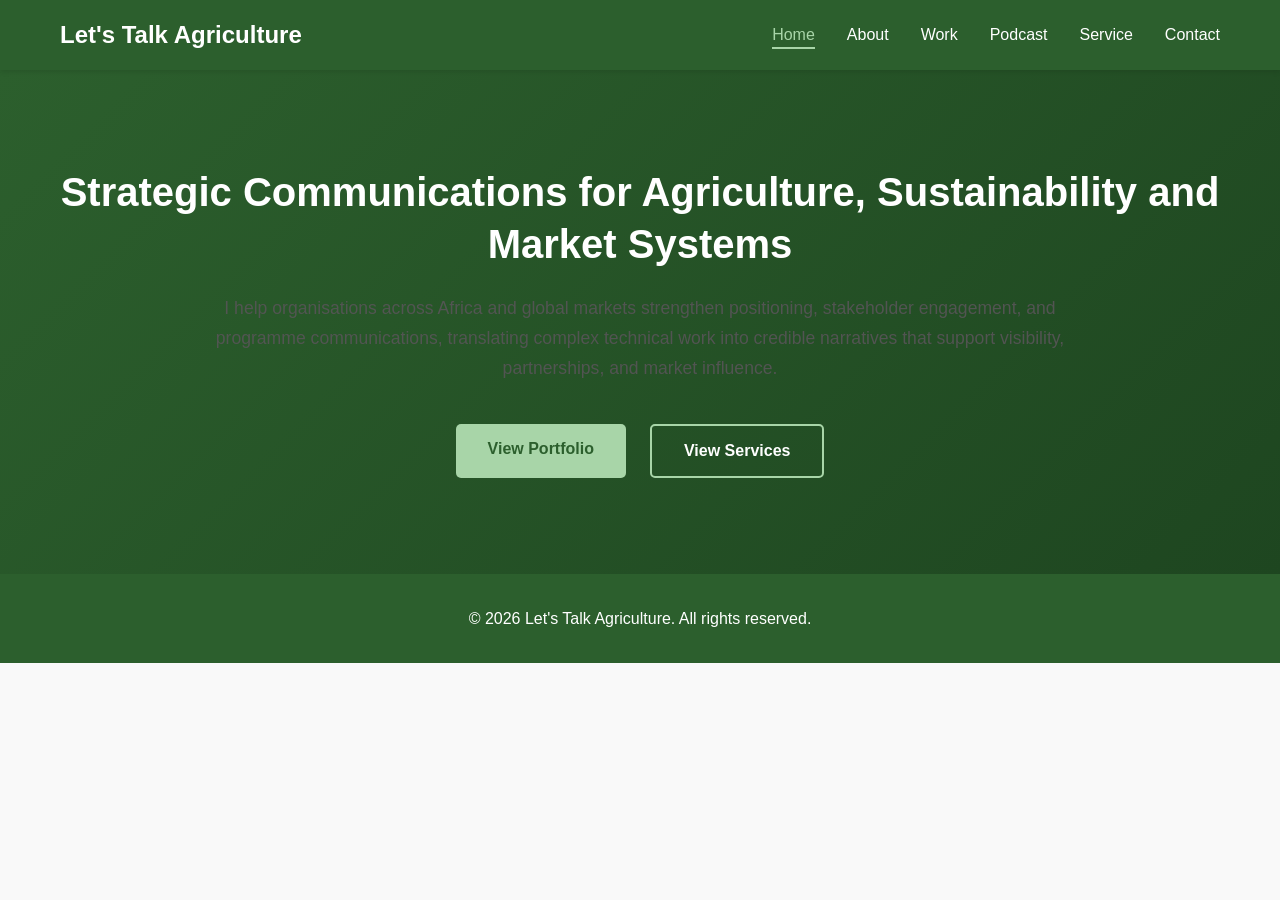
<file: index.html>
<!DOCTYPE html>
<html lang="en">
<head>
    <meta charset="UTF-8">
    <meta name="viewport" content="width=device-width, initial-scale=1.0">
    <title>Let's Talk Agriculture - Strategic Communications</title>
    <link rel="stylesheet" href="styles.css">
</head>
<body>
    <!-- Navigation -->
    <nav class="navbar">
        <div class="container">
            <div class="nav-brand">Let's Talk Agriculture</div>
            <ul class="nav-menu">
                <li><a href="index.html" class="active">Home</a></li>
                <li><a href="about.html">About</a></li>
                <li><a href="work.html">Work</a></li>
                <li><a href="podcast.html">Podcast</a></li>
                <li><a href="service.html">Service</a></li>
                <li><a href="contact.html">Contact</a></li>
            </ul>
        </div>
    </nav>

    <!-- Hero Section -->
    <section class="hero">
        <div class="container">
            <h1>Strategic Communications for Agriculture, Sustainability and Market Systems</h1>
            <p>I help organisations across Africa and global markets strengthen positioning, stakeholder engagement, and programme communications, translating complex technical work into credible narratives that support visibility, partnerships, and market influence.</p>
            <div class="hero-buttons">
                <a href="work.html" class="btn">View Portfolio</a>
                <a href="service.html" class="btn btn-secondary">View Services</a>
            </div>
        </div>
    </section>

    <!-- Footer -->
    <footer class="footer">
        <div class="container">
            <p>&copy; 2026 Let's Talk Agriculture. All rights reserved.</p>
        </div>
    </footer>
</body>
</html>
</file>
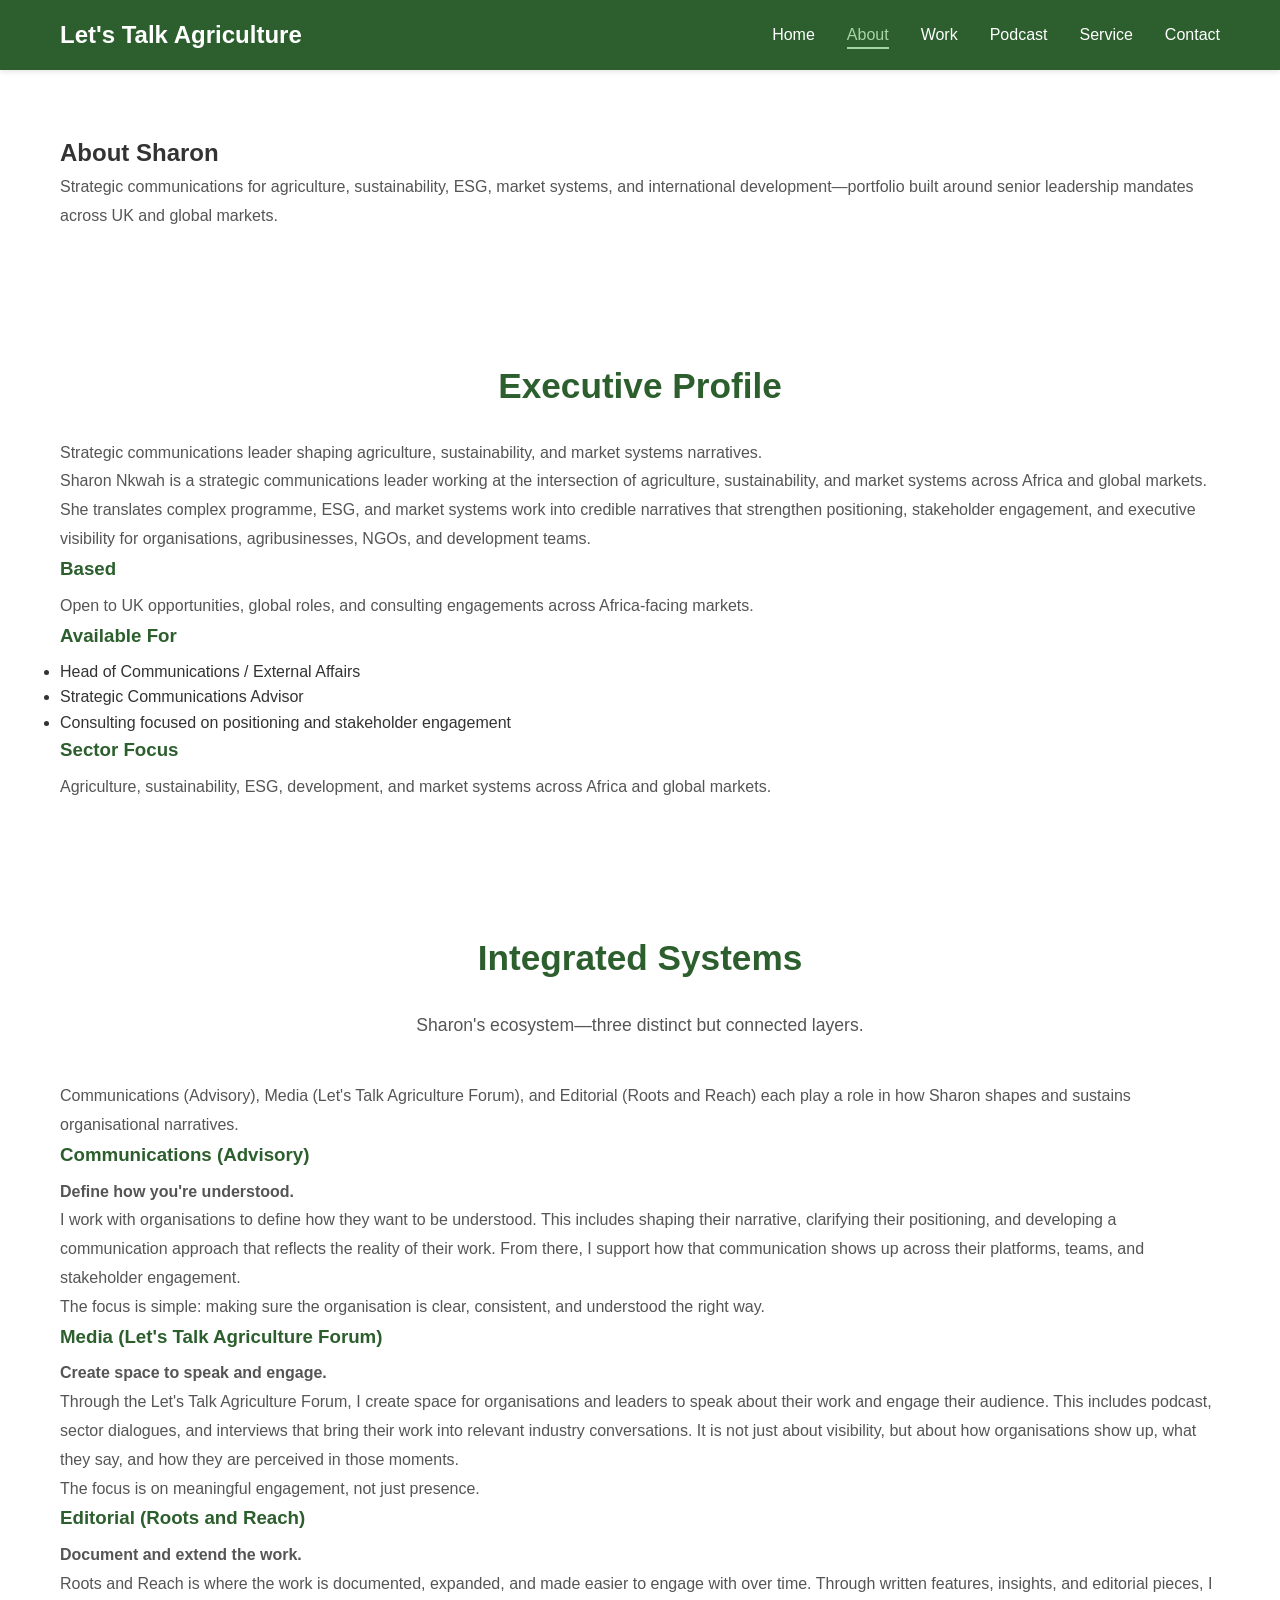
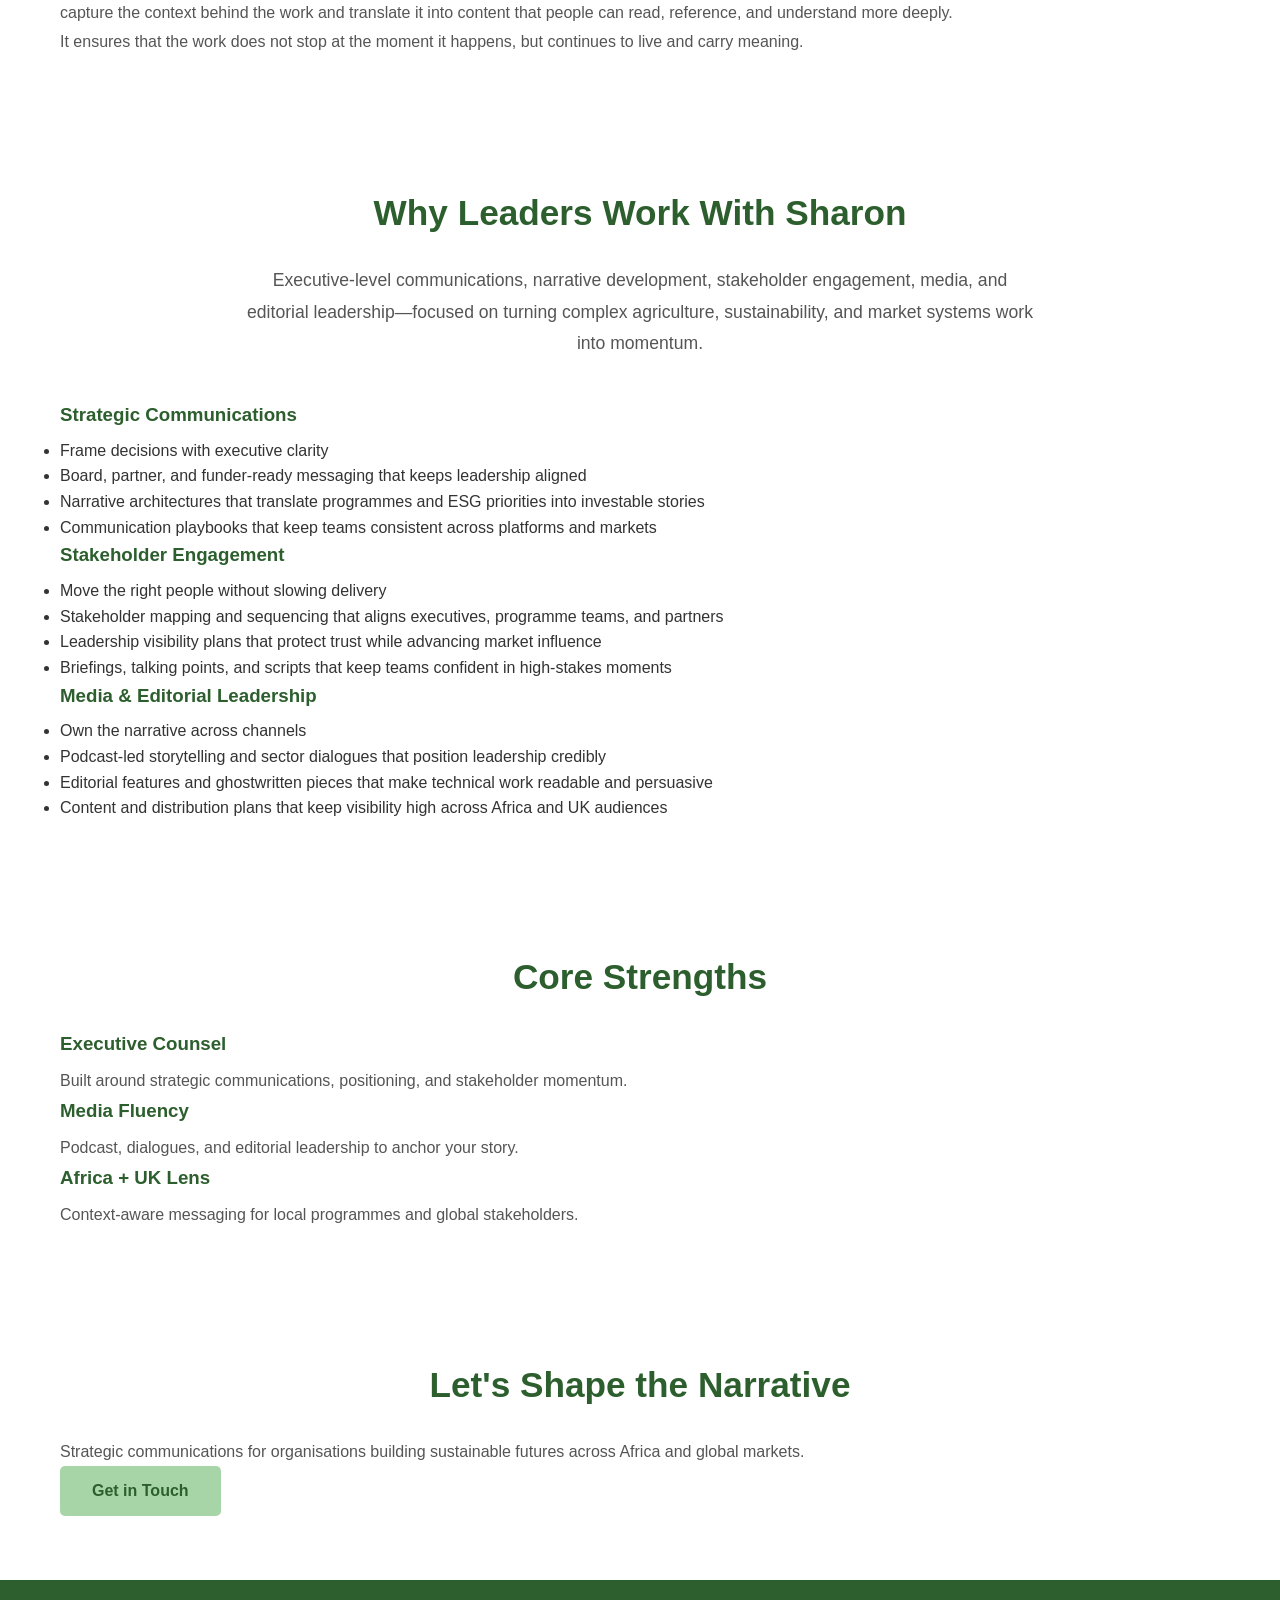
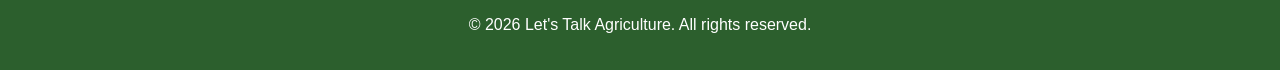
<file: about.html>
<!DOCTYPE html>
<html lang="en">
<head>
    <meta charset="UTF-8">
    <meta name="viewport" content="width=device-width, initial-scale=1.0">
    <title>About Sharon - Let's Talk Agriculture</title>
    <link rel="stylesheet" href="styles.css">
</head>
<body>
    <!-- Navigation -->
    <nav class="navbar">
        <div class="container">
            <div class="nav-brand">Let's Talk Agriculture</div>
            <ul class="nav-menu">
                <li><a href="index.html">Home</a></li>
                <li><a href="about.html" class="active">About</a></li>
                <li><a href="work.html">Work</a></li>
                <li><a href="podcast.html">Podcast</a></li>
                <li><a href="service.html">Service</a></li>
                <li><a href="contact.html">Contact</a></li>
            </ul>
        </div>
    </nav>

    <!-- About Header -->
    <section class="about-header">
        <div class="container">
            <h1>About Sharon</h1>
            <p class="tagline">Strategic communications for agriculture, sustainability, ESG, market systems, and international development—portfolio built around senior leadership mandates across UK and global markets.</p>
        </div>
    </section>

    <!-- Executive Profile -->
    <section class="executive-profile">
        <div class="container">
            <h2>Executive Profile</h2>
            <p class="profile-intro">Strategic communications leader shaping agriculture, sustainability, and market systems narratives.</p>
            
            <p>Sharon Nkwah is a strategic communications leader working at the intersection of agriculture, sustainability, and market systems across Africa and global markets. She translates complex programme, ESG, and market systems work into credible narratives that strengthen positioning, stakeholder engagement, and executive visibility for organisations, agribusinesses, NGOs, and development teams.</p>

            <div class="profile-info">
                <div class="info-box">
                    <h3>Based</h3>
                    <p>Open to UK opportunities, global roles, and consulting engagements across Africa-facing markets.</p>
                </div>
                <div class="info-box">
                    <h3>Available For</h3>
                    <ul class="availability-list">
                        <li>Head of Communications / External Affairs</li>
                        <li>Strategic Communications Advisor</li>
                        <li>Consulting focused on positioning and stakeholder engagement</li>
                    </ul>
                </div>
                <div class="info-box">
                    <h3>Sector Focus</h3>
                    <p>Agriculture, sustainability, ESG, development, and market systems across Africa and global markets.</p>
                </div>
            </div>
        </div>
    </section>

    <!-- Integrated Systems -->
    <section class="about-systems">
        <div class="container">
            <h2>Integrated Systems</h2>
            <p class="section-intro">Sharon's ecosystem—three distinct but connected layers.</p>
            <p class="section-subtitle">Communications (Advisory), Media (Let's Talk Agriculture Forum), and Editorial (Roots and Reach) each play a role in how Sharon shapes and sustains organisational narratives.</p>

            <div class="systems-cards">
                <div class="system-box">
                    <h3>Communications (Advisory)</h3>
                    <p><strong>Define how you're understood.</strong></p>
                    <p>I work with organisations to define how they want to be understood. This includes shaping their narrative, clarifying their positioning, and developing a communication approach that reflects the reality of their work. From there, I support how that communication shows up across their platforms, teams, and stakeholder engagement.</p>
                    <p>The focus is simple: making sure the organisation is clear, consistent, and understood the right way.</p>
                </div>

                <div class="system-box">
                    <h3>Media (Let's Talk Agriculture Forum)</h3>
                    <p><strong>Create space to speak and engage.</strong></p>
                    <p>Through the Let's Talk Agriculture Forum, I create space for organisations and leaders to speak about their work and engage their audience. This includes podcast, sector dialogues, and interviews that bring their work into relevant industry conversations. It is not just about visibility, but about how organisations show up, what they say, and how they are perceived in those moments.</p>
                    <p>The focus is on meaningful engagement, not just presence.</p>
                </div>

                <div class="system-box">
                    <h3>Editorial (Roots and Reach)</h3>
                    <p><strong>Document and extend the work.</strong></p>
                    <p>Roots and Reach is where the work is documented, expanded, and made easier to engage with over time. Through written features, insights, and editorial pieces, I capture the context behind the work and translate it into content that people can read, reference, and understand more deeply.</p>
                    <p>It ensures that the work does not stop at the moment it happens, but continues to live and carry meaning.</p>
                </div>
            </div>
        </div>
    </section>

    <!-- Why Leaders Work With Sharon -->
    <section class="why-leaders">
        <div class="container">
            <h2>Why Leaders Work With Sharon</h2>
            <p class="section-intro">Executive-level communications, narrative development, stakeholder engagement, media, and editorial leadership—focused on turning complex agriculture, sustainability, and market systems work into momentum.</p>

            <div class="leaders-grid">
                <div class="leader-box">
                    <h3>Strategic Communications</h3>
                    <ul>
                        <li>Frame decisions with executive clarity</li>
                        <li>Board, partner, and funder-ready messaging that keeps leadership aligned</li>
                        <li>Narrative architectures that translate programmes and ESG priorities into investable stories</li>
                        <li>Communication playbooks that keep teams consistent across platforms and markets</li>
                    </ul>
                </div>

                <div class="leader-box">
                    <h3>Stakeholder Engagement</h3>
                    <ul>
                        <li>Move the right people without slowing delivery</li>
                        <li>Stakeholder mapping and sequencing that aligns executives, programme teams, and partners</li>
                        <li>Leadership visibility plans that protect trust while advancing market influence</li>
                        <li>Briefings, talking points, and scripts that keep teams confident in high-stakes moments</li>
                    </ul>
                </div>

                <div class="leader-box">
                    <h3>Media & Editorial Leadership</h3>
                    <ul>
                        <li>Own the narrative across channels</li>
                        <li>Podcast-led storytelling and sector dialogues that position leadership credibly</li>
                        <li>Editorial features and ghostwritten pieces that make technical work readable and persuasive</li>
                        <li>Content and distribution plans that keep visibility high across Africa and UK audiences</li>
                    </ul>
                </div>
            </div>
        </div>
    </section>

    <!-- Core Strengths -->
    <section class="core-strengths">
        <div class="container">
            <h2>Core Strengths</h2>
            <div class="strengths-grid">
                <div class="strength-item">
                    <h3>Executive Counsel</h3>
                    <p>Built around strategic communications, positioning, and stakeholder momentum.</p>
                </div>
                <div class="strength-item">
                    <h3>Media Fluency</h3>
                    <p>Podcast, dialogues, and editorial leadership to anchor your story.</p>
                </div>
                <div class="strength-item">
                    <h3>Africa + UK Lens</h3>
                    <p>Context-aware messaging for local programmes and global stakeholders.</p>
                </div>
            </div>
        </div>
    </section>

    <!-- CTA Section -->
    <section class="about-cta">
        <div class="container">
            <h2>Let's Shape the Narrative</h2>
            <p>Strategic communications for organisations building sustainable futures across Africa and global markets.</p>
            <a href="contact.html" class="btn">Get in Touch</a>
        </div>
    </section>

    <!-- Footer -->
    <footer class="footer">
        <div class="container">
            <p>&copy; 2026 Let's Talk Agriculture. All rights reserved.</p>
        </div>
    </footer>
</body>
</html>
</file>
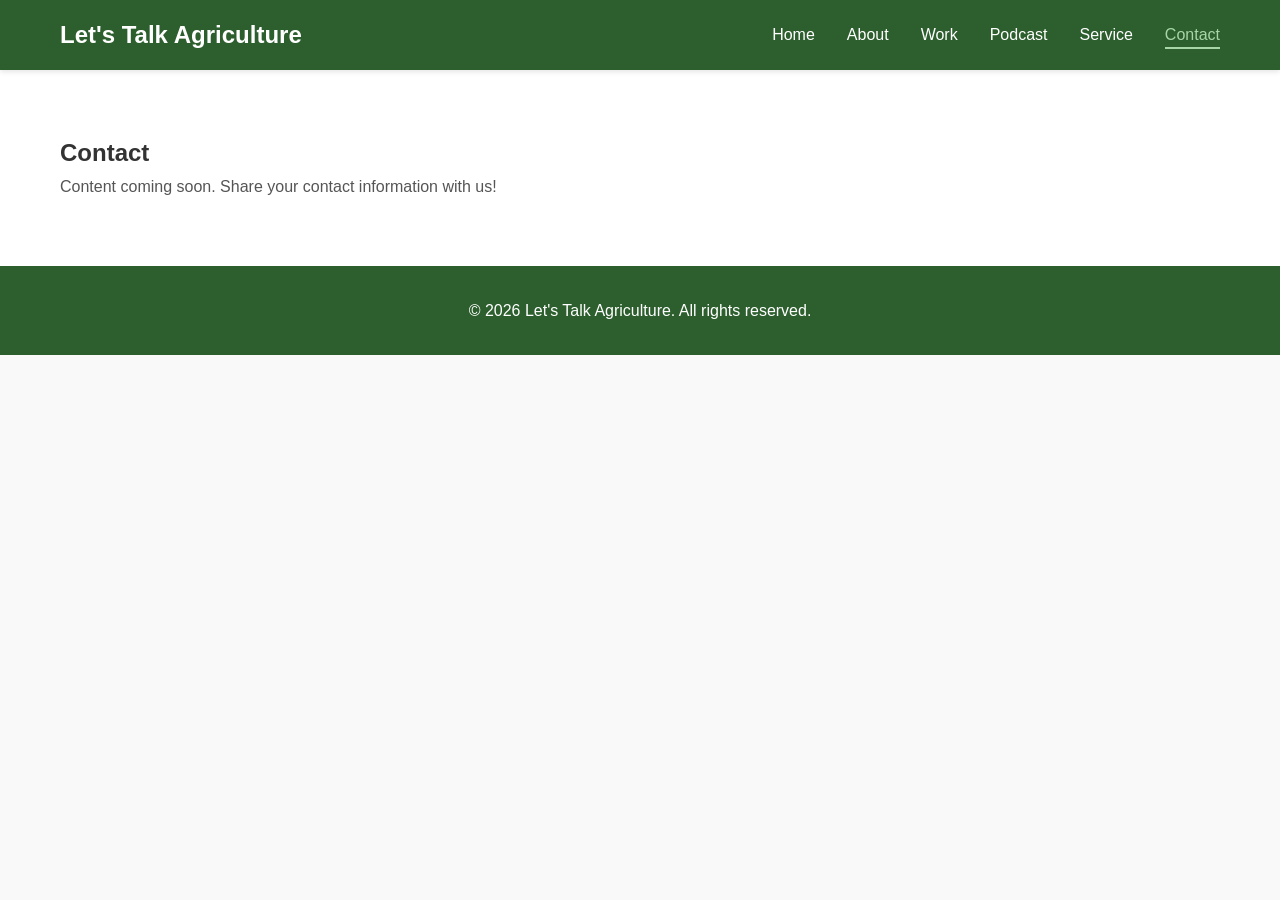
<file: contact.html>
<!DOCTYPE html>
<html lang="en">
<head>
    <meta charset="UTF-8">
    <meta name="viewport" content="width=device-width, initial-scale=1.0">
    <title>Contact - Let's Talk Agriculture</title>
    <link rel="stylesheet" href="styles.css">
</head>
<body>
    <!-- Navigation -->
    <nav class="navbar">
        <div class="container">
            <div class="nav-brand">Let's Talk Agriculture</div>
            <ul class="nav-menu">
                <li><a href="index.html">Home</a></li>
                <li><a href="about.html">About</a></li>
                <li><a href="work.html">Work</a></li>
                <li><a href="podcast.html">Podcast</a></li>
                <li><a href="service.html">Service</a></li>
                <li><a href="contact.html" class="active">Contact</a></li>
            </ul>
        </div>
    </nav>

    <!-- Contact Section -->
    <section class="contact">
        <div class="container">
            <h1>Contact</h1>
            <p>Content coming soon. Share your contact information with us!</p>
        </div>
    </section>

    <!-- Footer -->
    <footer class="footer">
        <div class="container">
            <p>&copy; 2026 Let's Talk Agriculture. All rights reserved.</p>
        </div>
    </footer>
</body>
</html>
</file>
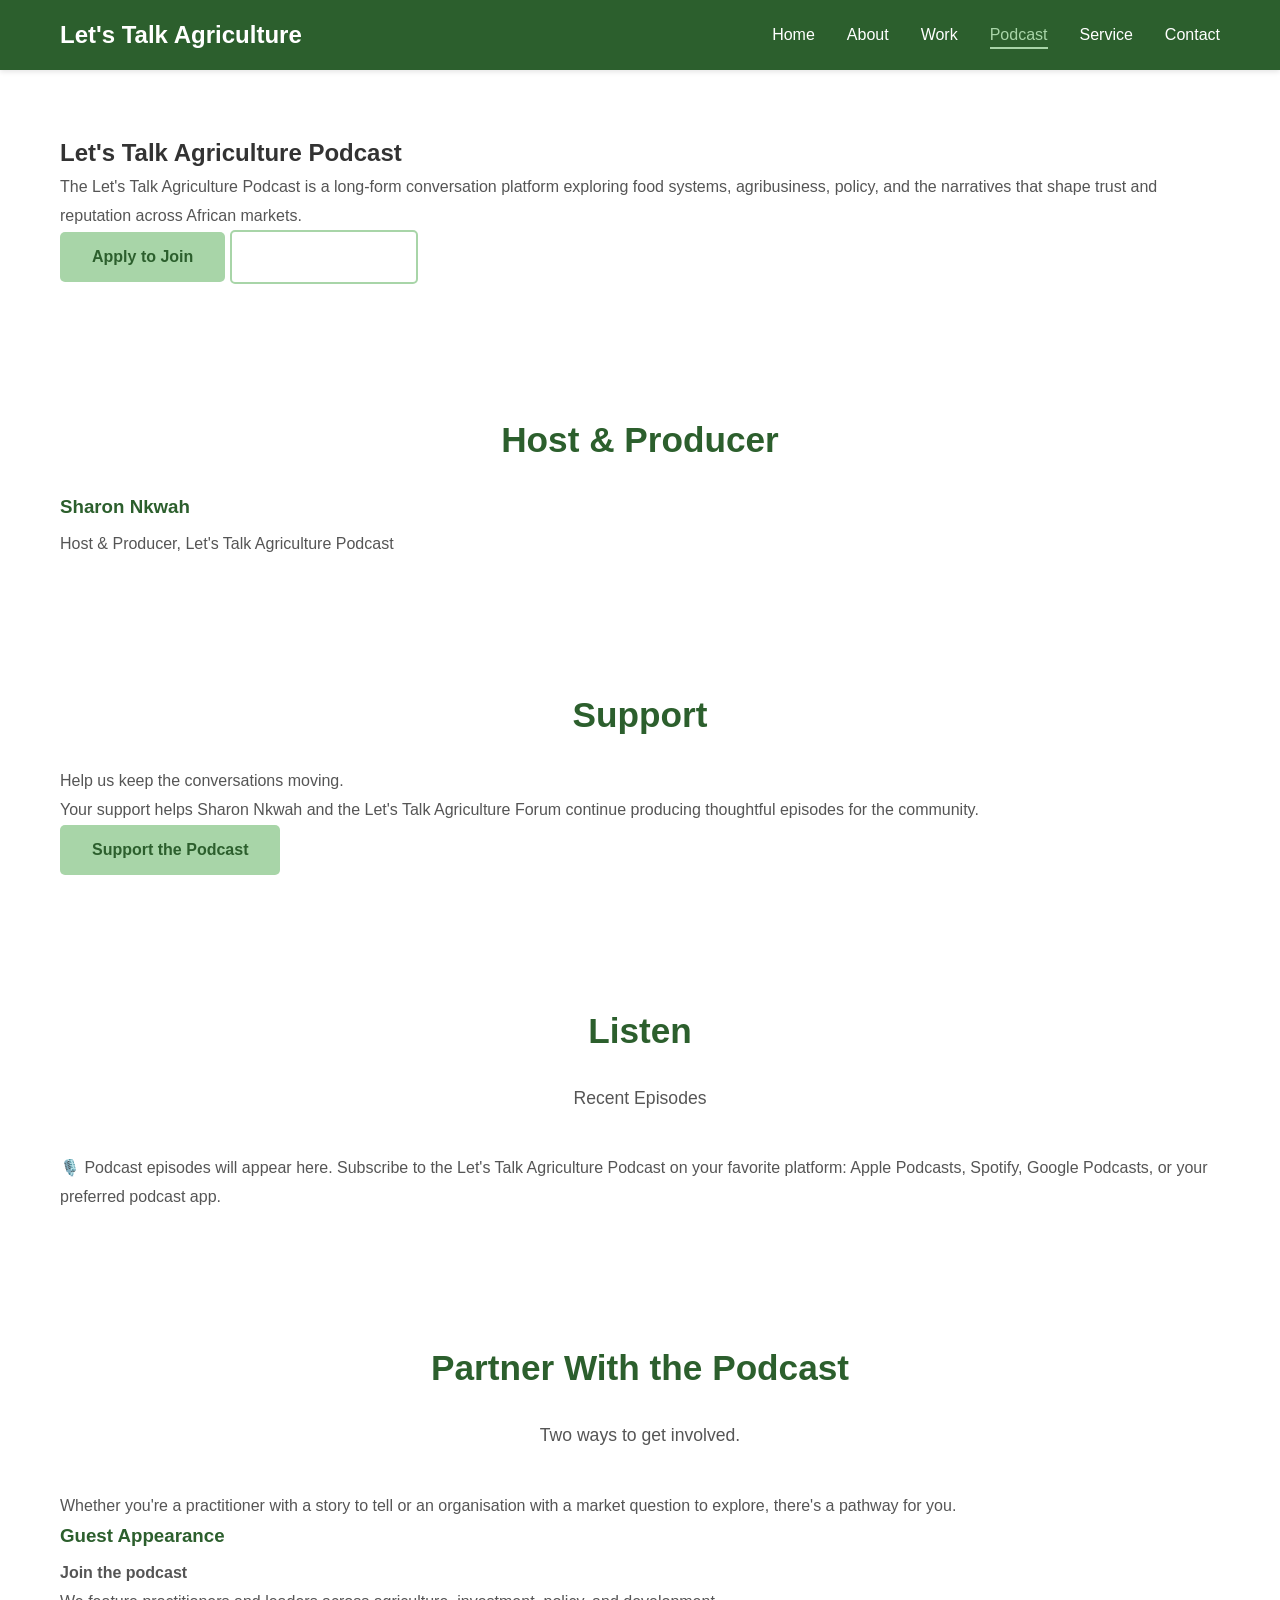
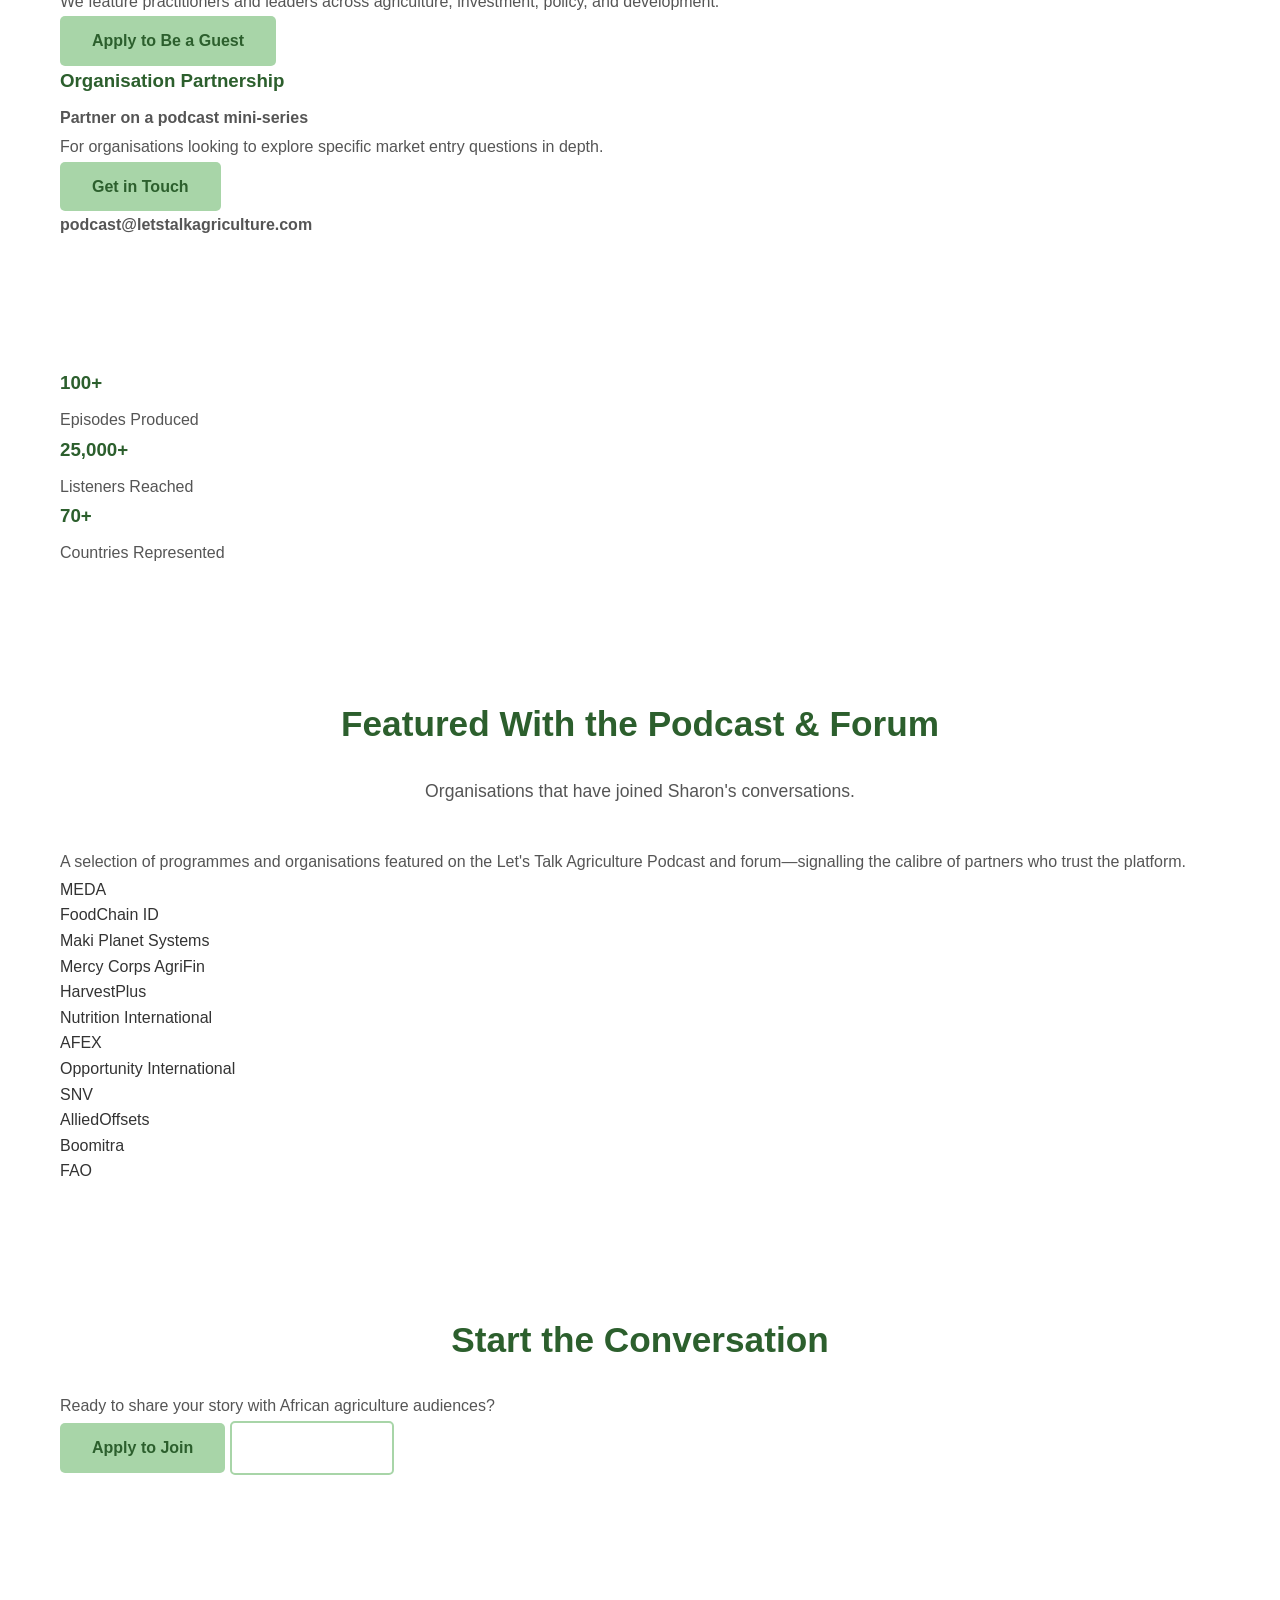
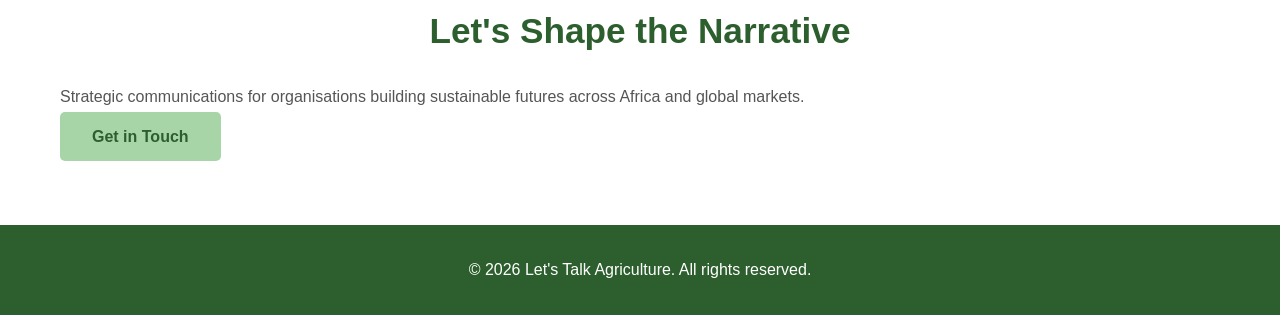
<file: podcast.html>
<!DOCTYPE html>
<html lang="en">
<head>
    <meta charset="UTF-8">
    <meta name="viewport" content="width=device-width, initial-scale=1.0">
    <title>Podcast - Let's Talk Agriculture</title>
    <link rel="stylesheet" href="styles.css">
</head>
<body>
    <!-- Navigation -->
    <nav class="navbar">
        <div class="container">
            <div class="nav-brand">Let's Talk Agriculture</div>
            <ul class="nav-menu">
                <li><a href="index.html">Home</a></li>
                <li><a href="about.html">About</a></li>
                <li><a href="work.html">Work</a></li>
                <li><a href="podcast.html" class="active">Podcast</a></li>
                <li><a href="service.html">Service</a></li>
                <li><a href="contact.html">Contact</a></li>
            </ul>
        </div>
    </nav>

    <!-- Podcast Header -->
    <section class="podcast-header">
        <div class="container">
            <h1>Let's Talk Agriculture Podcast</h1>
            <p class="podcast-intro">The Let's Talk Agriculture Podcast is a long-form conversation platform exploring food systems, agribusiness, policy, and the narratives that shape trust and reputation across African markets.</p>
            
            <div class="podcast-cta">
                <a href="#apply" class="btn">Apply to Join</a>
                <a href="#partner" class="btn btn-secondary">Partner With Us</a>
            </div>
        </div>
    </section>

    <!-- Host Profile -->
    <section class="host-profile">
        <div class="container">
            <h2>Host & Producer</h2>
            <div class="host-card">
                <h3>Sharon Nkwah</h3>
                <p>Host & Producer, Let's Talk Agriculture Podcast</p>
            </div>
        </div>
    </section>

    <!-- Support Section -->
    <section class="podcast-support">
        <div class="container">
            <h2>Support</h2>
            <p>Help us keep the conversations moving.</p>
            <p>Your support helps Sharon Nkwah and the Let's Talk Agriculture Forum continue producing thoughtful episodes for the community.</p>
            <a href="#" class="btn">Support the Podcast</a>
        </div>
    </section>

    <!-- Listen Section -->
    <section class="listen-section">
        <div class="container">
            <h2>Listen</h2>
            <p class="section-intro">Recent Episodes</p>
            <!-- Podcast player embed placeholder -->
            <div class="podcast-embed">
                <p>🎙️ Podcast episodes will appear here. Subscribe to the Let's Talk Agriculture Podcast on your favorite platform: Apple Podcasts, Spotify, Google Podcasts, or your preferred podcast app.</p>
            </div>
        </div>
    </section>

    <!-- Partner Section -->
    <section class="podcast-partner" id="partner">
        <div class="container">
            <h2>Partner With the Podcast</h2>
            <p class="section-intro">Two ways to get involved.</p>
            <p class="section-subtitle">Whether you're a practitioner with a story to tell or an organisation with a market question to explore, there's a pathway for you.</p>

            <div class="partner-grid">
                <div class="partner-card">
                    <h3>Guest Appearance</h3>
                    <p><strong>Join the podcast</strong></p>
                    <p>We feature practitioners and leaders across agriculture, investment, policy, and development.</p>
                    <a href="#apply" class="btn">Apply to Be a Guest</a>
                </div>

                <div class="partner-card">
                    <h3>Organisation Partnership</h3>
                    <p><strong>Partner on a podcast mini-series</strong></p>
                    <p>For organisations looking to explore specific market entry questions in depth.</p>
                    <a href="mailto:podcast@letstalkagriculture.com" class="btn">Get in Touch</a>
                </div>
            </div>

            <div class="podcast-contact">
                <p><strong>podcast@letstalkagriculture.com</strong></p>
            </div>
        </div>
    </section>

    <!-- Podcast Stats -->
    <section class="podcast-stats">
        <div class="container">
            <div class="stats-grid">
                <div class="stat-item">
                    <h3>100+</h3>
                    <p>Episodes Produced</p>
                </div>
                <div class="stat-item">
                    <h3>25,000+</h3>
                    <p>Listeners Reached</p>
                </div>
                <div class="stat-item">
                    <h3>70+</h3>
                    <p>Countries Represented</p>
                </div>
            </div>
        </div>
    </section>

    <!-- Featured Guests/Partners -->
    <section class="featured-section">
        <div class="container">
            <h2>Featured With the Podcast & Forum</h2>
            <p class="section-intro">Organisations that have joined Sharon's conversations.</p>
            <p class="section-subtitle">A selection of programmes and organisations featured on the Let's Talk Agriculture Podcast and forum—signalling the calibre of partners who trust the platform.</p>

            <div class="partners-list">
                <div class="partner-item">MEDA</div>
                <div class="partner-item">FoodChain ID</div>
                <div class="partner-item">Maki Planet Systems</div>
                <div class="partner-item">Mercy Corps AgriFin</div>
                <div class="partner-item">HarvestPlus</div>
                <div class="partner-item">Nutrition International</div>
                <div class="partner-item">AFEX</div>
                <div class="partner-item">Opportunity International</div>
                <div class="partner-item">SNV</div>
                <div class="partner-item">AlliedOffsets</div>
                <div class="partner-item">Boomitra</div>
                <div class="partner-item">FAO</div>
            </div>
        </div>
    </section>

    <!-- Apply Section -->
    <section class="podcast-apply" id="apply">
        <div class="container">
            <h2>Start the Conversation</h2>
            <p>Ready to share your story with African agriculture audiences?</p>
            <div class="apply-buttons">
                <a href="contact.html" class="btn">Apply to Join</a>
                <a href="contact.html" class="btn btn-secondary">Get in Touch</a>
            </div>
        </div>
    </section>

    <!-- CTA Section -->
    <section class="podcast-cta-final">
        <div class="container">
            <h2>Let's Shape the Narrative</h2>
            <p>Strategic communications for organisations building sustainable futures across Africa and global markets.</p>
            <a href="contact.html" class="btn">Get in Touch</a>
        </div>
    </section>

    <!-- Footer -->
    <footer class="footer">
        <div class="container">
            <p>&copy; 2026 Let's Talk Agriculture. All rights reserved.</p>
        </div>
    </footer>
</body>
</html>
</file>
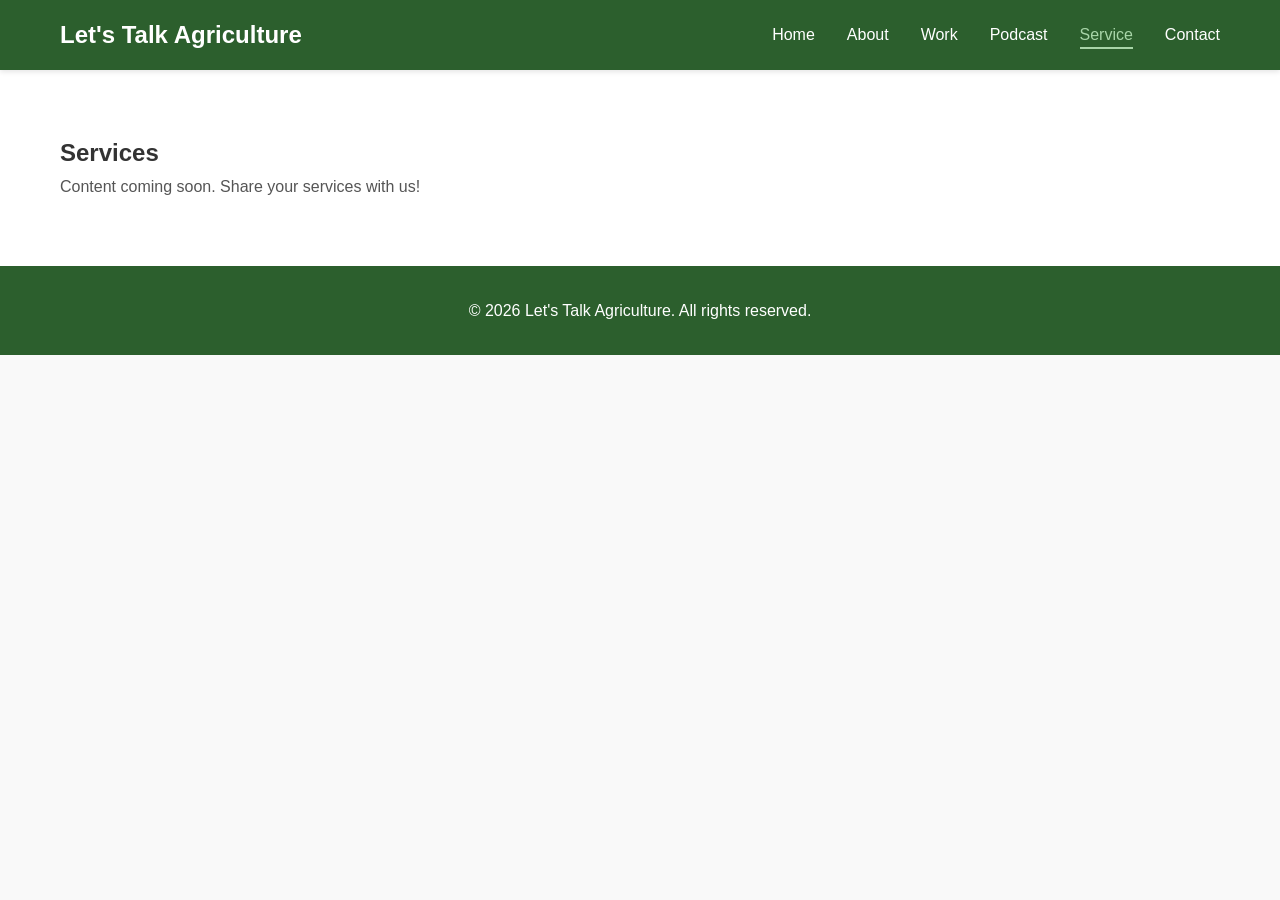
<file: service.html>
<!DOCTYPE html>
<html lang="en">
<head>
    <meta charset="UTF-8">
    <meta name="viewport" content="width=device-width, initial-scale=1.0">
    <title>Service - Let's Talk Agriculture</title>
    <link rel="stylesheet" href="styles.css">
</head>
<body>
    <!-- Navigation -->
    <nav class="navbar">
        <div class="container">
            <div class="nav-brand">Let's Talk Agriculture</div>
            <ul class="nav-menu">
                <li><a href="index.html">Home</a></li>
                <li><a href="about.html">About</a></li>
                <li><a href="work.html">Work</a></li>
                <li><a href="podcast.html">Podcast</a></li>
                <li><a href="service.html" class="active">Service</a></li>
                <li><a href="contact.html">Contact</a></li>
            </ul>
        </div>
    </nav>

    <!-- Service Section -->
    <section class="service">
        <div class="container">
            <h1>Services</h1>
            <p>Content coming soon. Share your services with us!</p>
        </div>
    </section>

    <!-- Footer -->
    <footer class="footer">
        <div class="container">
            <p>&copy; 2026 Let's Talk Agriculture. All rights reserved.</p>
        </div>
    </footer>
</body>
</html>
</file>
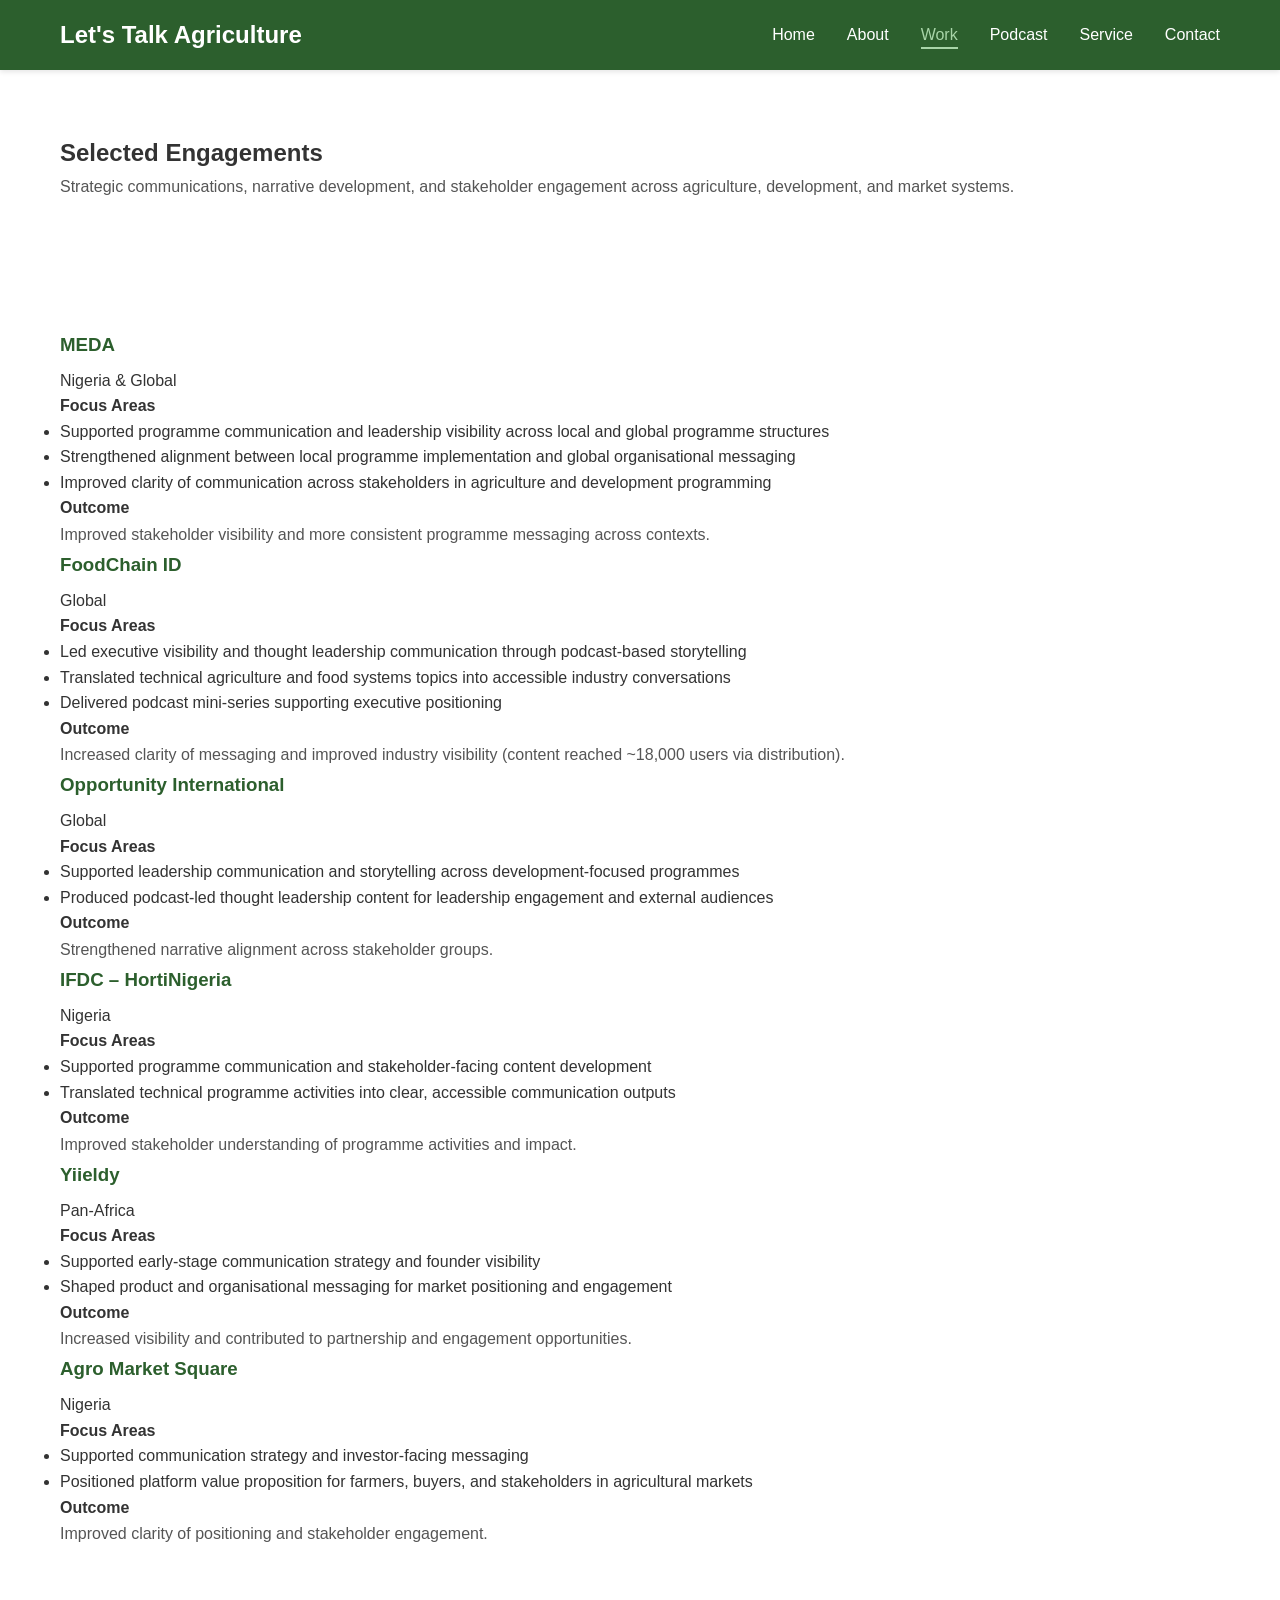
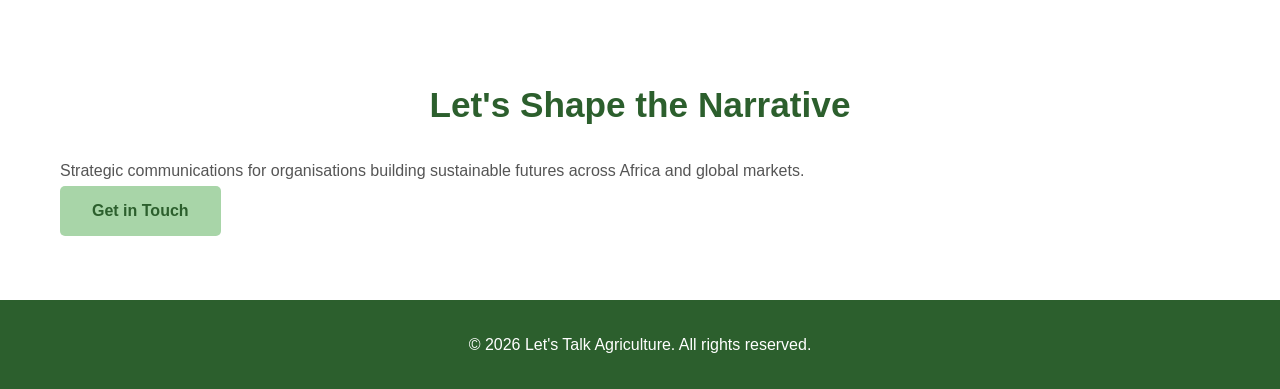
<file: work.html>
<!DOCTYPE html>
<html lang="en">
<head>
    <meta charset="UTF-8">
    <meta name="viewport" content="width=device-width, initial-scale=1.0">
    <title>Work - Let's Talk Agriculture</title>
    <link rel="stylesheet" href="styles.css">
</head>
<body>
    <!-- Navigation -->
    <nav class="navbar">
        <div class="container">
            <div class="nav-brand">Let's Talk Agriculture</div>
            <ul class="nav-menu">
                <li><a href="index.html">Home</a></li>
                <li><a href="about.html">About</a></li>
                <li><a href="work.html" class="active">Work</a></li>
                <li><a href="podcast.html">Podcast</a></li>
                <li><a href="service.html">Service</a></li>
                <li><a href="contact.html">Contact</a></li>
            </ul>
        </div>
    </nav>

    <!-- Work Header -->
    <section class="work-header">
        <div class="container">
            <h1>Selected Engagements</h1>
            <p class="tagline">Strategic communications, narrative development, and stakeholder engagement across agriculture, development, and market systems.</p>
        </div>
    </section>

    <!-- Portfolio Grid -->
    <section class="portfolio">
        <div class="container">
            <div class="portfolio-grid">
                <!-- MEDA -->
                <div class="portfolio-card">
                    <div class="card-header">
                        <h3>MEDA</h3>
                        <span class="location">Nigeria & Global</span>
                    </div>
                    <div class="card-content">
                        <h4>Focus Areas</h4>
                        <ul>
                            <li>Supported programme communication and leadership visibility across local and global programme structures</li>
                            <li>Strengthened alignment between local programme implementation and global organisational messaging</li>
                            <li>Improved clarity of communication across stakeholders in agriculture and development programming</li>
                        </ul>
                        <div class="outcome">
                            <h4>Outcome</h4>
                            <p>Improved stakeholder visibility and more consistent programme messaging across contexts.</p>
                        </div>
                    </div>
                </div>

                <!-- FoodChain ID -->
                <div class="portfolio-card">
                    <div class="card-header">
                        <h3>FoodChain ID</h3>
                        <span class="location">Global</span>
                    </div>
                    <div class="card-content">
                        <h4>Focus Areas</h4>
                        <ul>
                            <li>Led executive visibility and thought leadership communication through podcast-based storytelling</li>
                            <li>Translated technical agriculture and food systems topics into accessible industry conversations</li>
                            <li>Delivered podcast mini-series supporting executive positioning</li>
                        </ul>
                        <div class="outcome">
                            <h4>Outcome</h4>
                            <p>Increased clarity of messaging and improved industry visibility (content reached ~18,000 users via distribution).</p>
                        </div>
                    </div>
                </div>

                <!-- Opportunity International -->
                <div class="portfolio-card">
                    <div class="card-header">
                        <h3>Opportunity International</h3>
                        <span class="location">Global</span>
                    </div>
                    <div class="card-content">
                        <h4>Focus Areas</h4>
                        <ul>
                            <li>Supported leadership communication and storytelling across development-focused programmes</li>
                            <li>Produced podcast-led thought leadership content for leadership engagement and external audiences</li>
                        </ul>
                        <div class="outcome">
                            <h4>Outcome</h4>
                            <p>Strengthened narrative alignment across stakeholder groups.</p>
                        </div>
                    </div>
                </div>

                <!-- IFDC – HortiNigeria -->
                <div class="portfolio-card">
                    <div class="card-header">
                        <h3>IFDC – HortiNigeria</h3>
                        <span class="location">Nigeria</span>
                    </div>
                    <div class="card-content">
                        <h4>Focus Areas</h4>
                        <ul>
                            <li>Supported programme communication and stakeholder-facing content development</li>
                            <li>Translated technical programme activities into clear, accessible communication outputs</li>
                        </ul>
                        <div class="outcome">
                            <h4>Outcome</h4>
                            <p>Improved stakeholder understanding of programme activities and impact.</p>
                        </div>
                    </div>
                </div>

                <!-- Yiieldy -->
                <div class="portfolio-card">
                    <div class="card-header">
                        <h3>Yiieldy</h3>
                        <span class="location">Pan-Africa</span>
                    </div>
                    <div class="card-content">
                        <h4>Focus Areas</h4>
                        <ul>
                            <li>Supported early-stage communication strategy and founder visibility</li>
                            <li>Shaped product and organisational messaging for market positioning and engagement</li>
                        </ul>
                        <div class="outcome">
                            <h4>Outcome</h4>
                            <p>Increased visibility and contributed to partnership and engagement opportunities.</p>
                        </div>
                    </div>
                </div>

                <!-- Agro Market Square -->
                <div class="portfolio-card">
                    <div class="card-header">
                        <h3>Agro Market Square</h3>
                        <span class="location">Nigeria</span>
                    </div>
                    <div class="card-content">
                        <h4>Focus Areas</h4>
                        <ul>
                            <li>Supported communication strategy and investor-facing messaging</li>
                            <li>Positioned platform value proposition for farmers, buyers, and stakeholders in agricultural markets</li>
                        </ul>
                        <div class="outcome">
                            <h4>Outcome</h4>
                            <p>Improved clarity of positioning and stakeholder engagement.</p>
                        </div>
                    </div>
                </div>
            </div>
        </div>
    </section>

    <!-- CTA Section -->
    <section class="work-cta">
        <div class="container">
            <h2>Let's Shape the Narrative</h2>
            <p>Strategic communications for organisations building sustainable futures across Africa and global markets.</p>
            <a href="contact.html" class="btn">Get in Touch</a>
        </div>
    </section>

    <!-- Footer -->
    <footer class="footer">
        <div class="container">
            <p>&copy; 2026 Let's Talk Agriculture. All rights reserved.</p>
        </div>
    </footer>
</body>
</html>
</file>
<file: styles.css>
/* Reset and Base Styles */
* {
    margin: 0;
    padding: 0;
    box-sizing: border-box;
}

body {
    font-family: 'Segoe UI', Tahoma, Geneva, Verdana, sans-serif;
    line-height: 1.6;
    color: #333;
    background-color: #f9f9f9;
}

.container {
    max-width: 1200px;
    margin: 0 auto;
    padding: 0 20px;
}

/* Navigation Bar */
.navbar {
    background-color: #2c5f2d;
    padding: 1rem 0;
    position: sticky;
    top: 0;
    z-index: 100;
    box-shadow: 0 2px 5px rgba(0, 0, 0, 0.1);
}

.navbar .container {
    display: flex;
    justify-content: space-between;
    align-items: center;
}

.nav-brand {
    font-size: 1.5rem;
    font-weight: bold;
    color: #ffffff;
    text-decoration: none;
}

.nav-menu {
    display: flex;
    list-style: none;
    gap: 2rem;
}

.nav-menu a {
    color: #ffffff;
    text-decoration: none;
    transition: color 0.3s ease;
    font-weight: 500;
}

.nav-menu a:hover,
.nav-menu a.active {
    color: #a8d5a8;
    border-bottom: 2px solid #a8d5a8;
    padding-bottom: 0.25rem;
}

/* Hero Section */
.hero {
    background: linear-gradient(135deg, #2c5f2d 0%, #1e4620 100%);
    color: white;
    padding: 6rem 2rem;
    text-align: center;
}

.hero h1 {
    font-size: 2.5rem;
    margin-bottom: 1.5rem;
    line-height: 1.3;
}

.hero p {
    font-size: 1.1rem;
    margin-bottom: 2.5rem;
    opacity: 0.95;
    max-width: 900px;
    margin-left: auto;
    margin-right: auto;
    line-height: 1.7;
}

.hero-buttons {
    display: flex;
    gap: 1.5rem;
    justify-content: center;
    flex-wrap: wrap;
}

/* Buttons */
.btn {
    display: inline-block;
    background-color: #a8d5a8;
    color: #2c5f2d;
    padding: 0.75rem 2rem;
    text-decoration: none;
    border-radius: 5px;
    font-weight: bold;
    transition: background-color 0.3s ease;
}

.btn:hover {
    background-color: #8cc68c;
}

.btn-secondary {
    background-color: transparent;
    color: #ffffff;
    border: 2px solid #a8d5a8;
}

.btn-secondary:hover {
    background-color: rgba(168, 213, 168, 0.1);
    border-color: #8cc68c;
}

/* Content Sections */
section {
    padding: 4rem 2rem;
    background-color: white;
    margin: 0;
}

section h2 {
    font-size: 2.2rem;
    color: #2c5f2d;
    margin-bottom: 1.5rem;
    text-align: center;
}

section h3 {
    color: #2c5f2d;
    margin-bottom: 0.5rem;
}

section p {
    font-size: 1rem;
    line-height: 1.8;
    color: #555;
}

.section-intro {
    font-size: 1.1rem;
    text-align: center;
    max-width: 800px;
    margin: 0 auto 2.5rem;
}

/* Integrated Systems Section */
.integrated-systems {
    background-color: #f9f9f9;
}

.systems-grid {
    display: grid;
    grid-template-columns: repeat(auto-fit, minmax(300px, 1fr));
    gap: 2rem;
    margin: 3rem 0;
}

.system-card {
    background-color: white;
    padding: 2rem;
    border-radius: 8px;
    box-shadow: 0 2px 8px rgba(0, 0, 0, 0.1);
    transition: transform 0.3s ease, box-shadow 0.3s ease;
}

.system-card:hover {
    transform: translateY(-5px);
    box-shadow: 0 4px 12px rgba(0, 0, 0, 0.15);
}

.system-card h3 {
    font-size: 1.3rem;
    margin-bottom: 1rem;
}

.system-card p {
    margin-bottom: 0.8rem;
}

.systems-cta {
    display: flex;
    gap: 1rem;
    justify-content: center;
    margin-top: 2rem;
    flex-wrap: wrap;
}

/* Why Partners Choose Section */
.why-partners {
    background-color: #2c5f2d;
    color: white;
    padding: 5rem 2rem;
    text-align: center;
}

.why-partners h2 {
    color: #ffffff;
    margin-bottom: 2rem;
}

.why-partners p {
    color: rgba(255, 255, 255, 0.95);
    font-size: 1.1rem;
    max-width: 900px;
    margin: 0 auto;
    line-height: 1.8;
}

/* Services Overview Section */
.services-overview {
    background-color: white;
}

.services-grid {
    display: grid;
    grid-template-columns: repeat(auto-fit, minmax(320px, 1fr));
    gap: 2.5rem;
    margin-top: 3rem;
}

.service-item {
    padding: 2rem;
    border-left: 4px solid #a8d5a8;
    background-color: #f9f9f9;
    border-radius: 5px;
}

.service-item h3 {
    font-size: 1.2rem;
    margin-bottom: 0.8rem;
}

.service-item strong {
    color: #2c5f2d;
}

/* Proof of Impact Section */
.proof-of-impact {
    background-color: #f9f9f9;
}

.testimonials {
    display: grid;
    grid-template-columns: repeat(auto-fit, minmax(300px, 1fr));
    gap: 2rem;
    margin-top: 3rem;
}

.testimonial-card {
    background-color: white;
    padding: 2rem;
    border-radius: 8px;
    box-shadow: 0 2px 8px rgba(0, 0, 0, 0.1);
    display: flex;
    flex-direction: column;
}

.testimonial-text {
    font-style: italic;
    color: #555;
    margin-bottom: 1.5rem;
    flex-grow: 1;
    line-height: 1.8;
}

.testimonial-author {
    font-weight: bold;
    color: #2c5f2d;
    margin-bottom: 0.3rem;
}

.testimonial-company {
    color: #888;
    font-size: 0.95rem;
    margin-bottom: 0.5rem;
}

.testimonial-category {
    color: #a8d5a8;
    font-size: 0.85rem;
    text-transform: uppercase;
    letter-spacing: 0.5px;
    font-weight: bold;
}

/* Next Steps Section */
.next-steps {
    background-color: #2c5f2d;
    color: white;
    padding: 5rem 2rem;
    text-align: center;
}

.next-steps h2 {
    color: #ffffff;
    margin-bottom: 1rem;
}

.next-steps p {
    color: rgba(255, 255, 255, 0.95);
    font-size: 1.1rem;
    max-width: 800px;
    margin: 1rem auto;
}

.next-steps-buttons {
    display: flex;
    gap: 1.5rem;
    justify-content: center;
    margin-top: 2rem;
    flex-wrap: wrap;
}

/* Footer */
.footer {
    background-color: #2c5f2d;
    color: white;
    text-align: center;
    padding: 2rem;
}

.footer p {
    color: white;
    margin: 0;
}

/* Responsive Design */
@media (max-width: 768px) {
    .nav-menu {
        gap: 1rem;
        font-size: 0.9rem;
    }

    .hero h1 {
        font-size: 1.8rem;
    }

    .hero p {
        font-size: 1rem;
    }

    .hero-buttons,
    .next-steps-buttons,
    .systems-cta {
        flex-direction: column;
        gap: 1rem;
    }

    .btn {
        width: 100%;
        text-align: center;
    }

    section h2 {
        font-size: 1.8rem;
    }

    .systems-grid,
    .services-grid,
    .testimonials {
        grid-template-columns: 1fr;
    }
}
</file>
